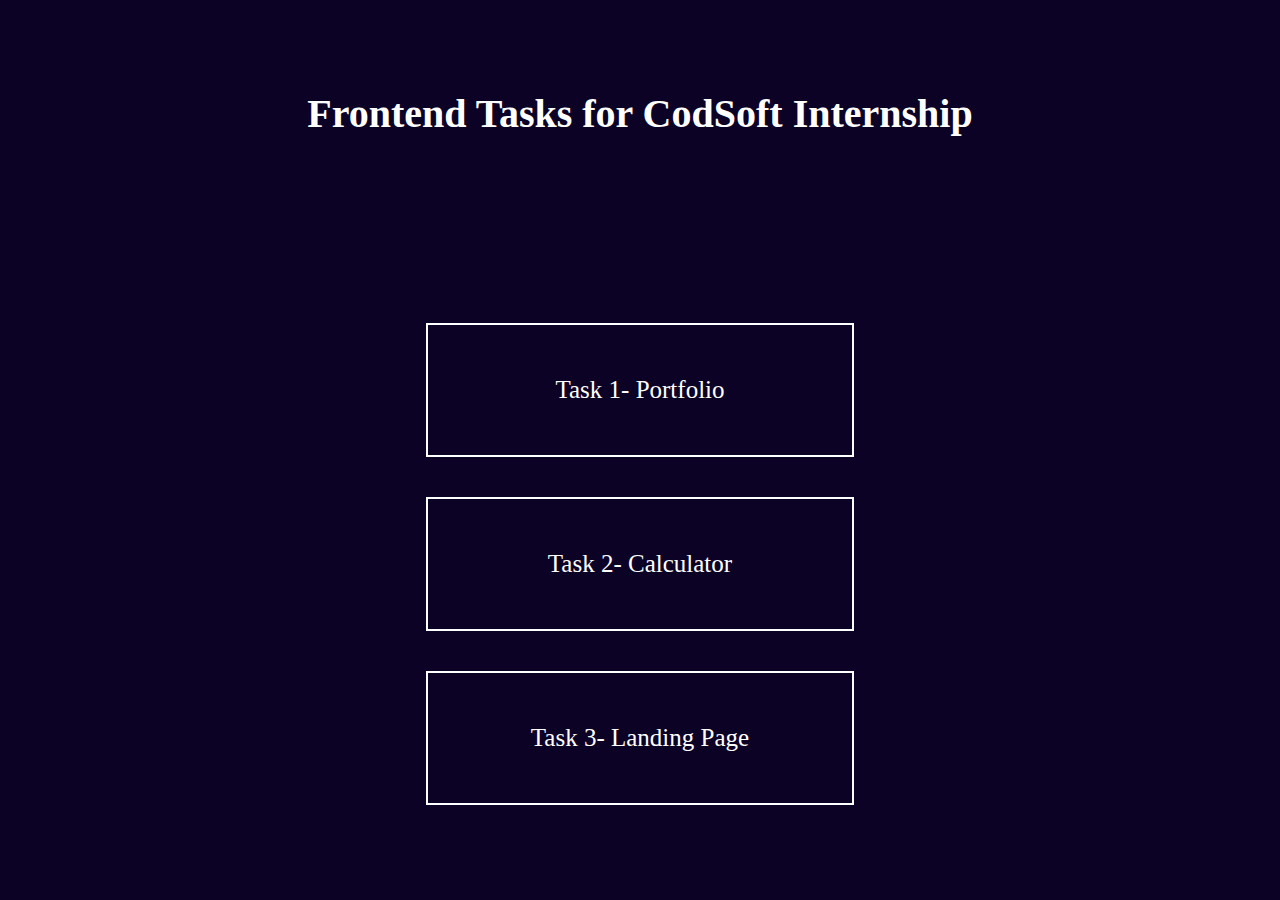
<file: index.html>
<!DOCTYPE html>
<html lang="en">
<head>
    <meta charset="UTF-8">
    <meta name="viewport" content="width=device-width, initial-scale=1.0">
    <title>CodSoft Tasks</title>
    <link rel="stylesheet" href="style.css">
</head>
<body>
    <h1>Frontend Tasks for CodSoft Internship</h1>
    <div class="container">
        <a href="Task-1/index.html" target="_blank" class="website-link">
            <div class="task1 box">Task 1- Portfolio</div>
        </a>
        <a href="Task-2/index.html" target="_blank" class="website-link">
            <div class="task2 box" >Task 2- Calculator</div>
        </a>
        <a href="Task-3/index.html" target="_blank" class="website-link">
            <div class="task3 box">Task 3- Landing Page</div>
        </a>
    </div>
</body>
</html>
</file>
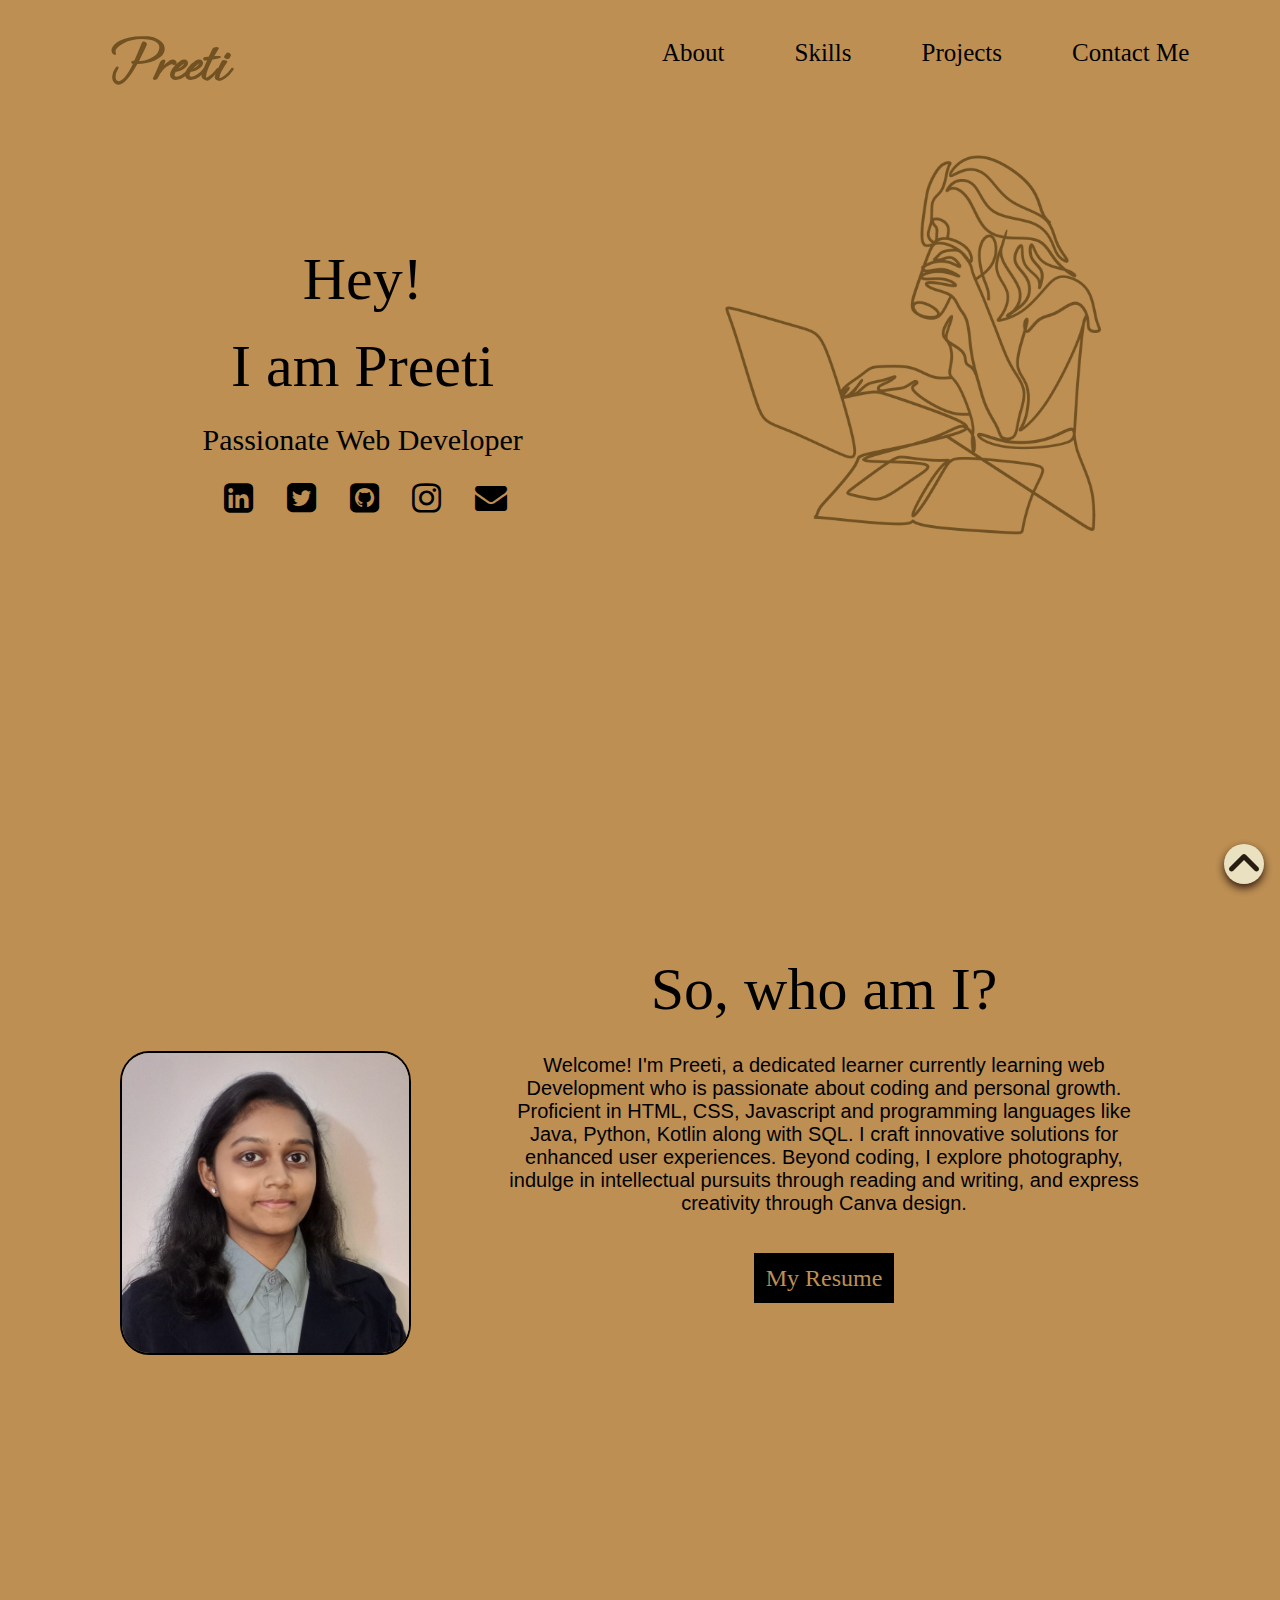
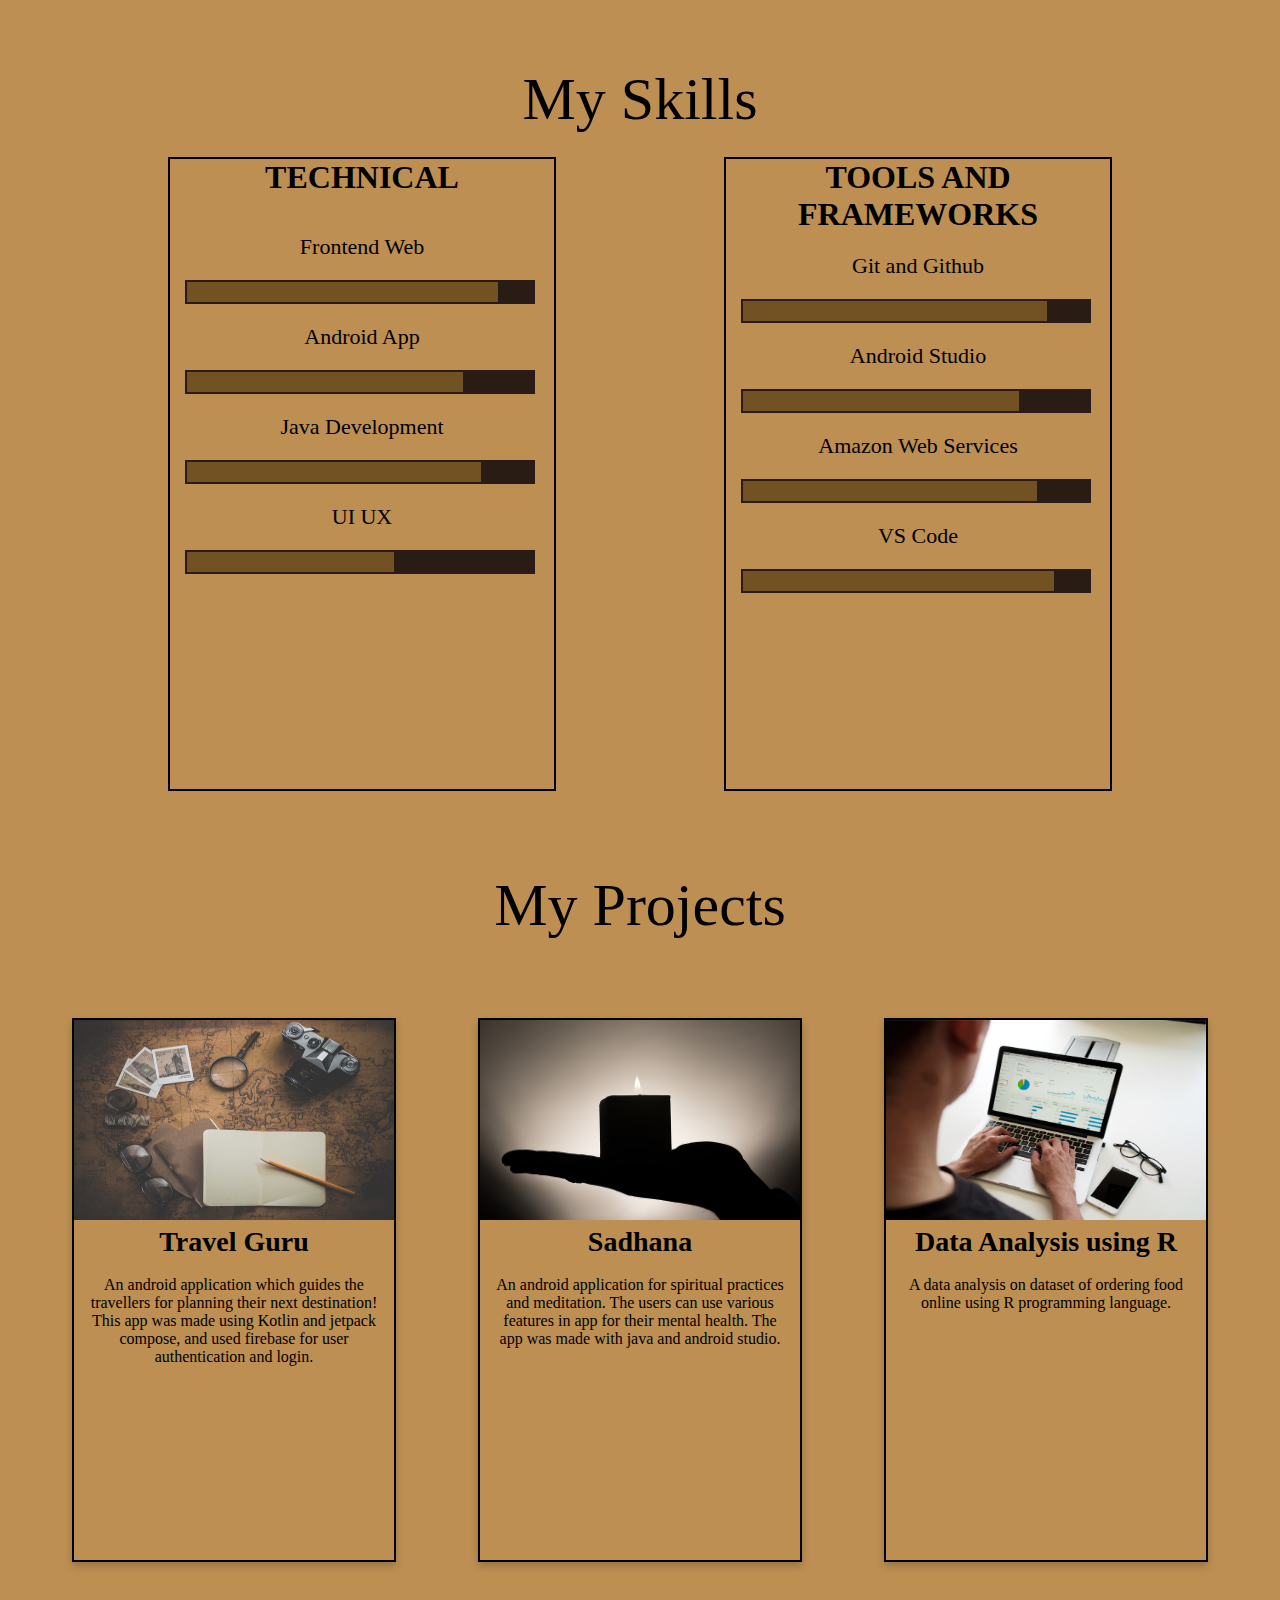
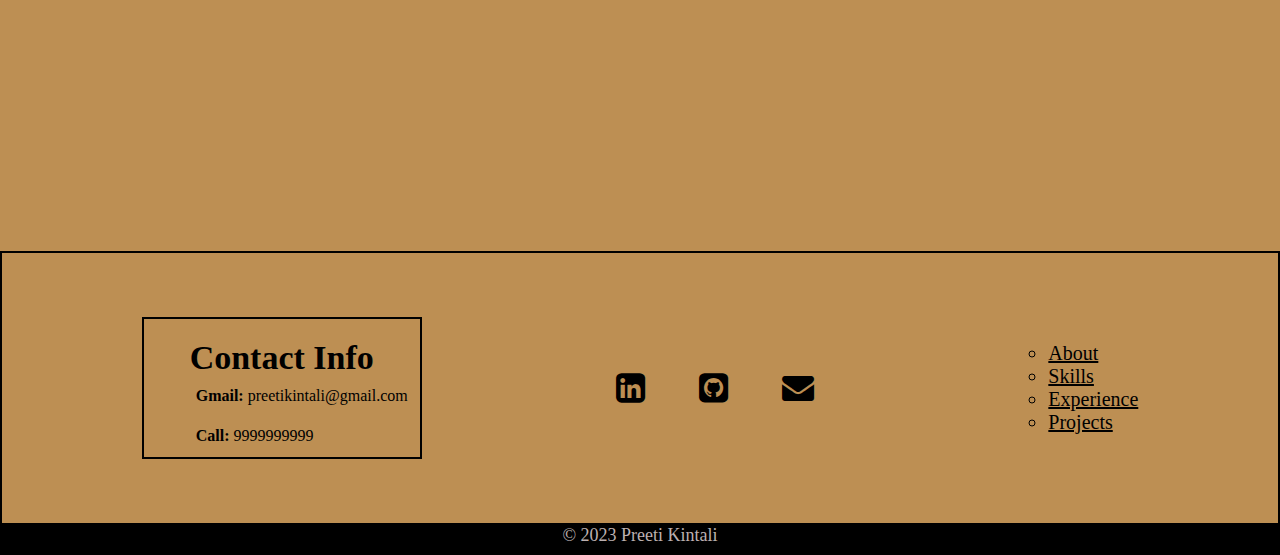
<file: Task-1/index.html>
<!DOCTYPE html>
<html lang="en">
  <head>
    <meta charset="UTF-8" />
    <meta name="viewport" content="width=device-width, initial-scale=1.0" />
    <title>Preeti's Portfolio</title>
    <link rel="stylesheet" href="style.css" />
    <link
      href="https://fonts.googleapis.com/css2?family=Satisfy&display=swap"
      rel="stylesheet"
    />
    <link rel="preconnect" href="https://fonts.googleapis.com" />
    <link rel="preconnect" href="https://fonts.gstatic.com" crossorigin />
    <link
      href="https://fonts.googleapis.com/css2?family=Ephesis&display=swap"
      rel="stylesheet"
    />
    <link
      href="https://fonts.googleapis.com/css2?family=Playfair+Display&display=swap"
      rel="stylesheet"
    />
    <link
      rel="stylesheet"
      href="https://cdnjs.cloudflare.com/ajax/libs/font-awesome/4.7.0/css/font-awesome.min.css"
    />
    <link
      href="https://fonts.googleapis.com/icon?family=Material+Icons"
      rel="stylesheet"
    />
    <link
      rel="stylesheet"
      href="https://cdnjs.cloudflare.com/ajax/libs/font-awesome/4.7.0/css/font-awesome.min.css"
    />
  </head>
  <body>
    <a href="#" class="stt" title="scroll to top"></a>
    <!-- Home section -->
    <section id="Home">
      <div class="header">
        <nav class="navbar">
          <div class="logo"><a href="#">Preeti</a></div>
          <ul>
            <!-- <li><a href="#">Home</a></li> -->
            <li><a class="link" href="#about">About</a></li>
            <li><a class="link" href="#skills">Skills</a></li>
            <!-- <li><a class="link" href="#experience">Experience</a></li> -->
            <li><a class="link" href="#projects">Projects</a></li>
            <li><a class="link" href="#contact">Contact Me</a></li>
          </ul>
        </nav>
      </div>

      <div class="container">
        <div class="content">
          <p class="h1">Hey!</p>
          <br />
          <p class="h1">I am Preeti</p>
          <br />
          <p class="sub">Passionate Web Developer</p>
          <div class="icons">
            <a
              class="link"
              href="https://linkedin.com/in/preeti-kintali"
              target="_blank"
            >
              <i class="fa fa-linkedin-square" style="font-size: 34px"></i
            ></a>
            <a
              class="link"
              href="https://twitter.com/preeti_hello"
              target="_blank"
              ><i class="fa fa-twitter-square" style="font-size: 34px"></i
            ></a>
            <a class="link" href="https://github.com/Preeti8021" target="_blank"
              ><i class="fa fa-github-square" style="font-size: 34px"></i
            ></a>
            <a class="link" href="https://www.instagram.com" target="_blank"
              ><i class="fa fa-instagram" style="font-size: 34px"></i
            ></a>
            <a
              class="link"
              href="https://mail.google.com/mail/u/0/?tab=rm&ogbl#inbox?compose=DmwnWtMpdSQkdCpTWPmLnjBxDSFQlqQPJKwSJsWRXwcxBNcrlTKvBZWxSWKhsmlrjSwdhdjDnXDV"
              target="_blank"
              ><i class="fa fa-envelope" style="font-size: 32px"></i>
            </a>
          </div>
        </div>

        <div class="image">
          <img src="pic2.png" alt="Girl's Picture" height="380px" />
        </div>
      </div>
    </section>

    <!-- About Section-->
    <section id="about">
      <div class="aboutme">
        <div class="picture">
          <img id="mypic" src="preeti.jpeg" alt="My picture" height="300px" />
        </div>

        <div class="matter">
          <p class="heading">So, who am I?</p>
          <p>
            Welcome! I'm Preeti, a dedicated learner currently learning web
            Development who is passionate about coding and personal growth.
            Proficient in HTML, CSS, Javascript and programming languages like
            Java, Python, Kotlin along with SQL. I craft innovative solutions
            for enhanced user experiences. Beyond coding, I explore photography,
            indulge in intellectual pursuits through reading and writing, and
            express creativity through Canva design.
          </p>
          <!-- <div class="resume"> -->
          <a
            class="link"
            href="https://drive.google.com/file/d/1rV0-2yX12qqNm507WtyqYPTAeKruAseP/view?usp=sharing"
            target="_blank"
            >My Resume</a
          >
          <!-- </div> -->
        </div>
      </div>
    </section>

    <!-- Skills Section-->
    <section id="skills">
      <div class="myskills">
        <p>My Skills</p>
        <br />
        <div class="skillscontainer">
          <div class="technical">
            <h1>TECHNICAL</h1>
            <br />
            <div class="items">
              <p>Frontend Web</p>
              <div class="progessbar">
                <div class="skills frontend"></div>
              </div>

              <p>Android App</p>
              <div class="progessbar">
                <div class="skills android"></div>
              </div>

              <p>Java Development</p>
              <div class="progessbar">
                <div class="skills java"></div>
              </div>

              <p>UI UX</p>
              <div class="progessbar">
                <div class="skills uiux"></div>
              </div>
            </div>
          </div>

          <div class="tools">
            <h1>TOOLS AND FRAMEWORKS</h1>
            <div class="items">
              <p>Git and Github</p>
              <div class="progessbar">
                <div class="skills github"></div>
              </div>

              <p>Android Studio</p>
              <div class="progessbar">
                <div class="skills android"></div>
              </div>

              <p>Amazon Web Services</p>
              <div class="progessbar">
                <div class="skills aws"></div>
              </div>

              <p>VS Code</p>
              <div class="progessbar">
                <div class="skills vscode"></div>
              </div>
            </div>
          </div>
        </div>
      </div>
    </section>

    <!-- Experience Section -->
    <!-- <section id="experience">
      <div class="experiencecontainer">i am present are you</div>
    </section> -->
 
    <!-- Projects Section -->
    <section id="projects">
      <div class="projects">
        <p class="projectsheading">My Projects</p>
        <br />
        <div class="projectscontainer">
          <div class="card">
            <img
              href="https://github.com/Preeti8021/Travel_Guru"
              src="travel.jpg"
              alt="project1"
              style="width: 100%"
              height="200px"
            />
            <div class="pcontainer">
              <h4><b>Travel Guru</b></h4>
              <br />
              <p>
                An android application which guides the travellers for planning
                their next destination! This app was made using Kotlin and
                jetpack compose, and used firebase for user authentication and
                login.
              </p>
            </div>
          </div>
          <div class="card">
            <img
              src="sadhana.jpg"
              alt="project2"
              style="width: 100%"
              height="200px"
            />
            <div class="pcontainer">
              <h4><b>Sadhana</b></h4>
              <br />
              <p>
                An android application for spiritual practices and meditation.
                The users can use various features in app for their mental
                health. The app was made with java and android studio.
              </p>
            </div>
          </div>
          <div class="card">
            <img
              src="data.jpg"
              alt="project 3"
              style="width: 100%"
              height="200px"
            />
            <div class="pcontainer">
              <h4><b>Data Analysis using R</b></h4>
              <br />
              <p>
                A data analysis on dataset of ordering food online using R
                programming language.
              </p>
            </div>
          </div>
        </div>
      </div>
    </section>

    <!-- Contact me Section -->
    <section id="contact">
      <div class="contactcontainer">
        <div class="info">
          <h1>Contact Info</h1>
          <ul>
            <li><b>Gmail: </b> preetikintali@gmail.com</li>
            <br>
            <li><b>Call: </b>9999999999</li>
          </ul>
        </div>

        <div class="links">
          <a class="link" href="https://linkedin.com/in/preeti-kintali" target="_blank">
          <i class="fa fa-linkedin-square" style="font-size: 34px"></i></a>

          <a class="link" href="https://github.com/Preeti8021" target="_blank">
          <i class="fa fa-github-square" style="font-size: 34px"></i></a>

          <a class="link" href="https://mail.google.com/mail/u/0/?tab=rm&ogbl#inbox?compose=DmwnWtMpdSQkdCpTWPmLnjBxDSFQlqQPJKwSJsWRXwcxBNcrlTKvBZWxSWKhsmlrjSwdhdjDnXDV" target="_blank">
          <i class="fa fa-envelope" style="font-size: 32px"></i>
          </a>
        </div>

        <div class="sections">
          <ul>
            <li><a class="link" href="#about">About</a></li>
            <li><a class="link" href="#skills">Skills</a></li>
            <li><a class="link" href="#experience">Experience</a></li>
            <li><a class="link" href="#projects">Projects</a></li>
          </ul>
        </div>
      </div>
    </section>

    <footer>&copy; 2023 Preeti Kintali</footer>
  </body>
</html>
</file>
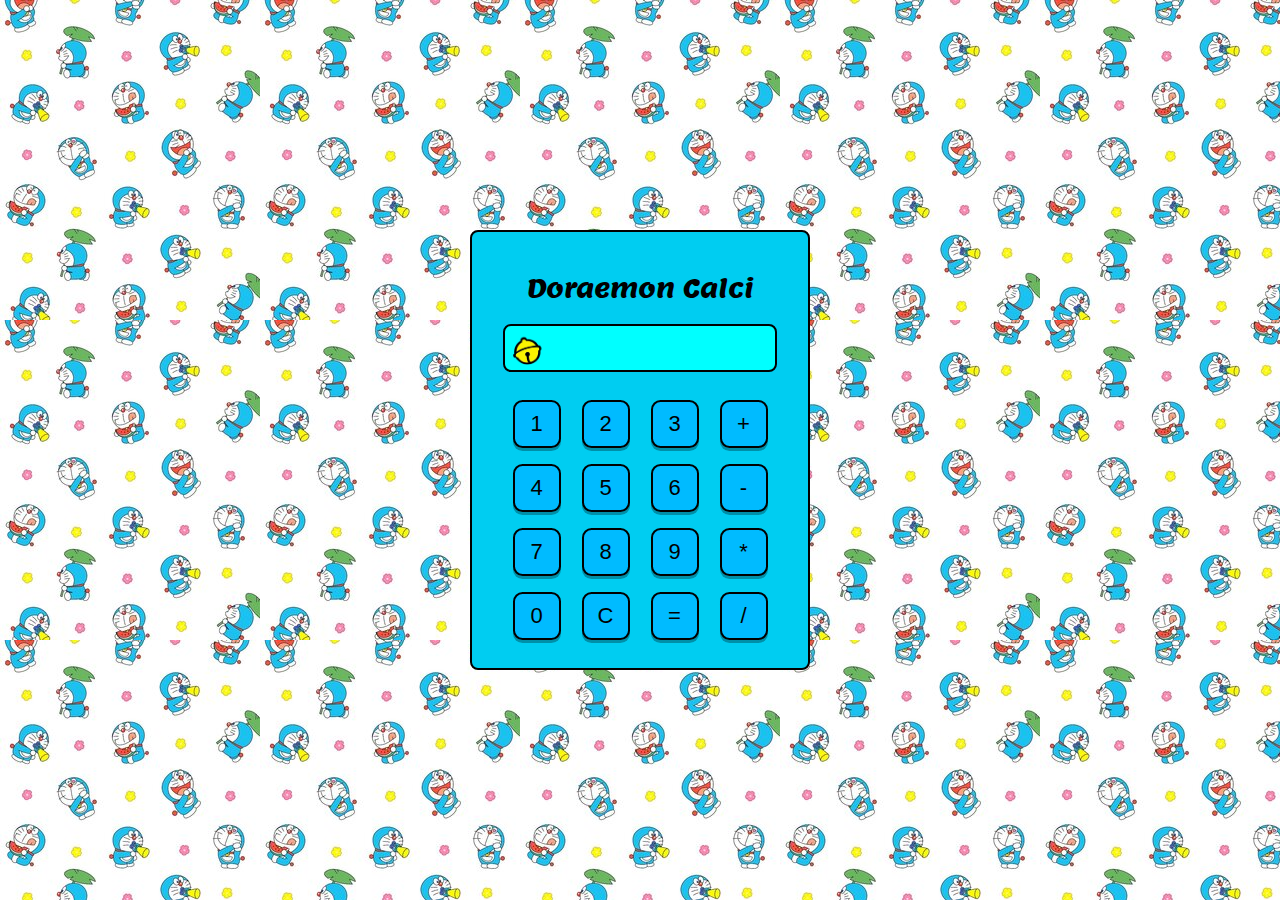
<file: Task-2/index.html>
<!DOCTYPE html>
<html lang="en">
  <head>
    <meta charset="UTF-8" />
    <meta name="viewport" content="width=device-width, initial-scale=1.0" />
    <title>Dora Calculator</title>
    <link rel="stylesheet" href="style.css" />
  </head>
  <body>
    <div id="calculator">
      <div class="heading">Doraemon Calci</div>

      <div class="output">
        <img src="dora_bell.png" alt="bell" id="bell-icon"/>
        <input type="text" id="display" disabled />
      </div>

      <br />
      <button onclick="appendValue('1')">1</button>
      <button onclick="appendValue('2')">2</button>
      <button onclick="appendValue('3')">3</button>
      <button onclick="setOperator('+')">+</button>
      <br />
      <button onclick="appendValue('4')">4</button>
      <button onclick="appendValue('5')">5</button>
      <button onclick="appendValue('6')">6</button>
      <button onclick="setOperator('-')">-</button>
      <br />
      <button onclick="appendValue('7')">7</button>
      <button onclick="appendValue('8')">8</button>
      <button onclick="appendValue('9')">9</button>
      <button onclick="setOperator('*')">*</button>
      <br />
      <button onclick="appendValue('0')">0</button>
      <button onclick="clearDisplay()">C</button>
      <button onclick="calculate()">=</button>
      <button onclick="setOperator('/')">/</button>
    </div>
    <script src="script.js"></script>
  </body>
</html>
</file>
<file: style.css>
* {
    margin: 0;
    padding: 0;
}

body {
    background-color: rgb(11, 2, 38);
    color: white;
    text-align: center;
    display: flex;
    flex-direction: column ;
    justify-content: space-around;
    align-items: center;
    height: 100vh;
}

h1 {
    margin: 15px;
    font-size: 40px;
}

.container {
    display: flex;
    flex-direction: column;
    align-items: center;
}

.box {
    display: flex;
    flex-direction: column;
    justify-content: center;
    align-items: center;
    padding: 20px;
    border: 2px solid white;
    height: 10vh;
    width: 30vw;
    margin: 20px; 
    font-size: 25px;
    cursor: pointer;
}
a{
    color: white;
    text-decoration: none;
}
a:hover{
    text-decoration: underline;
    color: white;
}
a:active{
    color: white;
}
</file>
<file: Task-1/style.css>
* {
  margin: 0;
  /* padding: 0; */
  background-color: #bd8f53;
}
html {
  scroll-behavior: smooth;
}
.sections {
  display: flex;
  flex-direction: column;
  place-items: center;
  gap: 100rem;
}

/* home section  */

.navbar {
  display: inline-flex;
  width: 100%;
  height: 105px;
  /* position: fixed;
  top: 0;
  margin: 0; */
}
nav ul {
  width: 100%;
  display: flex;
  align-items: center;
  margin-left: 250px;
  /* margin-right: 10x; */
}
nav ul li {
  display: inline;
  margin: 10px 20px;
  padding: 10px;
}
nav ul li a {
  text-decoration: none;
  color: black;
  font-size: 25px;
  font-family: "Young Serif", serif;
  padding: 5px;
}
.logo {
  text-decoration: none;
  text-align: left;
  margin: 15px 100px;
  padding: 10px;
}
.logo a {
  text-decoration: none;
  color: #725222;
  font-family: "Ephesis", cursive;
  font-weight: 600;
  font-size: 60px;
}
.container {
  display: flex;
  justify-content: space-evenly;
  align-items: center;
  margin: 50px 0 20px 0;
}
.container .content {
  height: 40vh;
  width: 30vw;
  text-align: center;
  align-items: center;
}
.image {
  display: scroll;
  height: 60vh;
  width: 30vw;
}
.container .content .h1 {
  font-size: 60px;
  font-family: "Young Serif", serif;
}
.container .content .sub {
  font-size: 30px;
  padding: 4px;
  font-family: "Young Serif", serif;
}
.icons {
  width: 350px;
  display: flex;
  align-items: center;
  justify-content: space-evenly;
  margin: 20px;
  color: black;
}
.link {
  text-decoration: none;
  color: inherit;
}
.link:hover {
  color: beige;
}

/* aboutme section */
.aboutme {
  height: 100vh;
  width: 80vw;
  display: flex;
  justify-content: space-between;
  align-items: center;
  margin: 60px 120px 10px 120px;
}
.matter {
  width: 50vw;
  height: 60vh;
  text-align: center;
  display: block;
}
.matter .heading {
  font-family: "Young Serif", serif;
  font-size: 60px;
  margin: 20px 0px;
}
.matter p {
  font-family: Arial, Helvetica, sans-serif;
  font-size: 20px;
  font-weight: normal;
  margin: 30px 0px 50px 0px;
}
.matter a {
  font-size: 24px;
  padding: 10px;
  margin: 30px 0px;
  text-decoration: none;
  border: 2px solid black;
  background-color: black;
  color: #bd8f53;
}
#mypic {
  border-radius: 10%;
  border: 2px solid black;
}

/* skills section  */
.myskills {
  align-items: center;
  text-align: center;
  justify-content: space-evenly;
}
.myskills p {
  text-align: center;
  align-items: center;
  font-family: "Young Serif", serif;
  font-size: 60px;
  margin: 5px 0px;
}
.skillscontainer {
  display: flex;
  justify-content: space-evenly;
  align-items: center;
}
.skillscontainer .technical {
  border: 2px solid black;
  height: 70vh;
  width: 30vw;
}
.skillscontainer p {
  margin: 20px;
  list-style: none;
  font-family: Cambria, Cochin, Georgia, Times, "Times New Roman", serif;
  font-size: 22px;
  text-align: center;
}
.frontend {
  width: 90%;
  height: 1%;
  margin: 0;
  background-color: #725222;
}
.android {
  width: 80%;
  height: 1%;
  background-color: #725222;
}
.java {
  width: 85%;
  height: 1%;
  background-color: #725222;
}
.uiux {
  width: 60%;
  height: 1%;
  background-color: #725222;
}
.skills {
  text-align: right;
  padding-top: 10px;
  padding-bottom: 10px;
  color: rgb(221, 191, 191);
}

.skillscontainer .tools {
  border: 2px solid black;
  height: 70vh;
  width: 30vw;
}
.progessbar {
  width: 90%;
  height: 20px;
  align-items: center;
  margin: 0 10px 0 15px;
  background-color: rgb(41, 28, 20);
  border: 2px solid rgb(41, 27, 27);
}
.items {
  align-items: center;
  text-align: center;
  justify-content: center;
}
.github {
  width: 88%;
  height: 1%;
  margin: 0;
  background-color: #725222;
}
.android {
  width: 80%;
  height: 1%;
  background-color: #725222;
}
.aws {
  width: 85%;
  height: 1%;
  background-color: #725222;
}
.vscode {
  width: 90%;
  height: 1%;
  background-color: #725222;
}
.skills {
  text-align: right;
  padding-top: 10px;
  padding-bottom: 10px;
  color: rgb(221, 191, 191);
}

/* experience section  */
/* .experiencecontainer {
  align-items: center;
  text-align: center;
  justify-content: space-evenly;
} */

/* projects section  */
.projects{
  height: 100vh;
  margin: 80px 0;
}
.projectscontainer{
  display: flex;
  align-items: center;
  text-align: center;
  justify-content: space-evenly;
}
.card {
  box-shadow: 0 4px 8px 0 rgba(0,0,0,0.2);
  transition: 0.3s;
  margin: 40px 10px;
  width: 25vw;
  height: 60vh;
  border: 2px solid black;
}
.card:hover {
  box-shadow: 0 8px 16px 0 rgba(0,0,0,0.2);
}
.pcontainer {
  padding: 2px 16px;
}
.projectsheading {
  text-align: center;
  align-items: center;
  font-family: "Young Serif", serif;
  font-size: 60px;
  margin: 20px 0px;
}
.projectscontainer h4{
  font-size: 28px;
  font-family:"Young Serif", serif;
}

/* contact section  */
.contactcontainer{
  display: flex;
  height: 30vh;
  justify-content: space-evenly;
  align-items: center;
  border: 2px solid black;
}
.links {
  display: flex;
  align-items: center;
  justify-content: space-evenly;
  width: 24vw;
}
.links a{
  text-decoration: none;
  color: black;
}
.info h1{
  font-size: 34px;
  margin: 10px;
  text-align: center;
}
.info ul{
  list-style: none;
}
.info li{
  margin: 2px;
}
.info{
  justify-content: center;
  border: 2px solid black;
  padding: 10px;
}
.sections ul li{
  font-size: 20px;
  text-decoration: underline;
  list-style: circle;
}



/* footer section  */
footer {
  width: 100%;
  text-align: center;
  align-items: center;
  height: 30px;
  background-color: black;
  color: rgb(188, 176, 176);
  font-size: 18px;
}

/* scroll to top button  */
.stt {
  position: fixed;
  right: 1rem;
  bottom: 1rem;
  width: 2.5rem;
  height: 2.5rem;
  border-radius: 50%;
  background: beige
    url("data:image/svg+xml;utf8,%3Csvg xmlns='http://www.w3.org/2000/svg' viewBox='0 0 384 512'%3E%3Cpath fill='currentColor' d='M352 352c-8.188 0-16.38-3.125-22.62-9.375L192 205.3l-137.4 137.4c-12.5 12.5-32.75 12.5-45.25 0s-12.5-32.75 0-45.25l160-160c12.5-12.5 32.75-12.5 45.25 0l160 160c12.5 12.5 12.5 32.75 0 45.25C368.4 348.9 360.2 352 352 352z'%3E%3C/path%3E%3C/svg%3E")
    center no-repeat;
  box-shadow: 0 0.25rem 0.5rem 0 rgb(20, 0, 0);
  opacity: 0.8;
}
</file>
<file: Task-2/style.css>
@import url('https://fonts.googleapis.com/css2?family=Lemon&display=swap');
*{
    margin: 0;
    padding: 0;
}
body{
    background-image: url("bc2.jpg");
    background-repeat: repeat;
    font-family: 'Arial', sans-serif;
    display: flex;
    justify-content: center;
    align-items: center;
    height: 100vh;
    margin: 0;
    font-family: 'Lemon', serif;
}
.output {
    position: relative;
    display: inline-flex;
    align-items: center;
    justify-content: center;
}

#bell-icon {
    position: absolute;
    left: 0px; 
    height: 40px;
    align-items: center;
    margin-bottom:10px ;
}

#display {
    height: 40px;
    width: 90%;
    padding: 2px;
    margin-bottom: 20px;
    font-size: 22px;
    background-color: aqua;
    border: 2px solid black;
    text-align: center;
    border-radius: 8px;
    color: black;
}

#calculator {
    background-color: #00cdf1;
    border: 2px solid #010000;
    border-radius: 8px;
    padding: 20px;
    text-align: center;
    align-items: center;
    justify-content: center;
}

.heading{
    font-size: 25px;
    margin:20px 0;
}

button {
    width: 48px;
    height: 48px;
    font-size: 22px;
    margin: 8px;
    cursor: pointer;
    background-color: rgb(0, 187, 255);
    border: 2px solid black;
    border-radius: 20%;
    box-shadow: 0px 3px 0px rgba(0, 0, 0, 0.3); 
    transition: transform 0.3s ease-in-out;
    color: black;
}
button:active{
    width: 48px;
    height: 48px;
    margin: 0px 8px;
    font-size: 18px;
    cursor: pointer;
    background-color: rgb(0, 187, 255);
    border: 2px solid black;
    border-radius: 20%;
    box-shadow: 0px 0px 0px rgba(0, 0, 0, 0.3); 
    transform: translateY(2px); 
}
</file>
